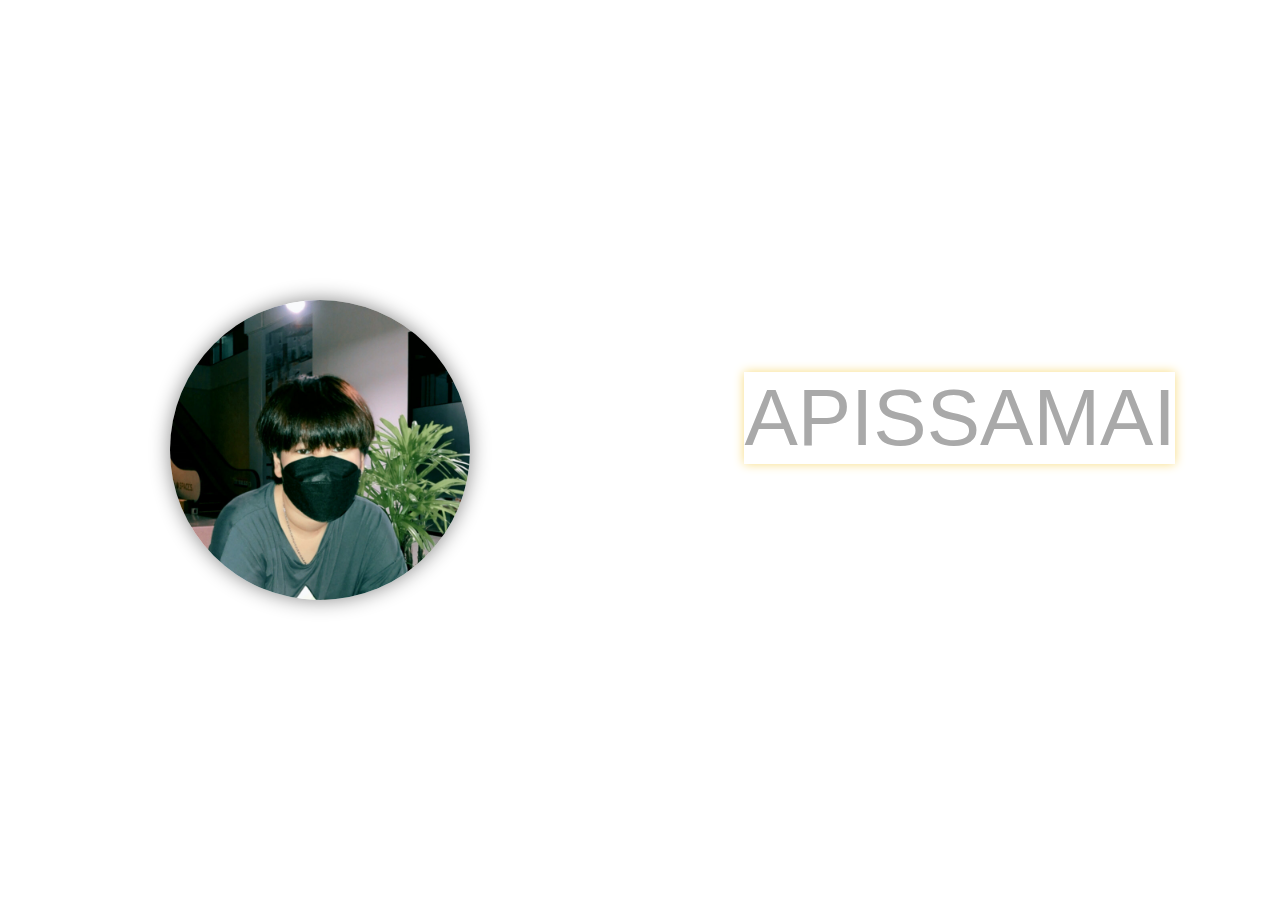
<file: index.html>
<!DOCTYPE html>

<html lang="en">

<head>
    <meta charset="UTF-8">
    <meta http-equiv="X-UA-Compatible" content="IE=edge">
    <meta name="viewport" content="width=device-width, initial-scale=1.0">
    <title>home</title>

    <link rel="stylesheet" href="demo.css">

    <link rel="stylesheet" href="https://cdnjs.cloudflare.com/ajax/libs/font-awesome/4.7.0/css/font-awesome.min.css">
    <link rel="stylesheet" href="https://cdnjs.cloudflare.com/ajax/libs/font-awesome/5.15.3/css/all.min.css">


</head>

<body>

    <div class="container">

        <div class="left">
            <img src="img/profilee.jpg" alt="" class="img-me">
        </div>

        <div class="right">
            <a href="home.html"> APISSAMAI</a>
        </div>

    </div>

</body>

</html>
</file>
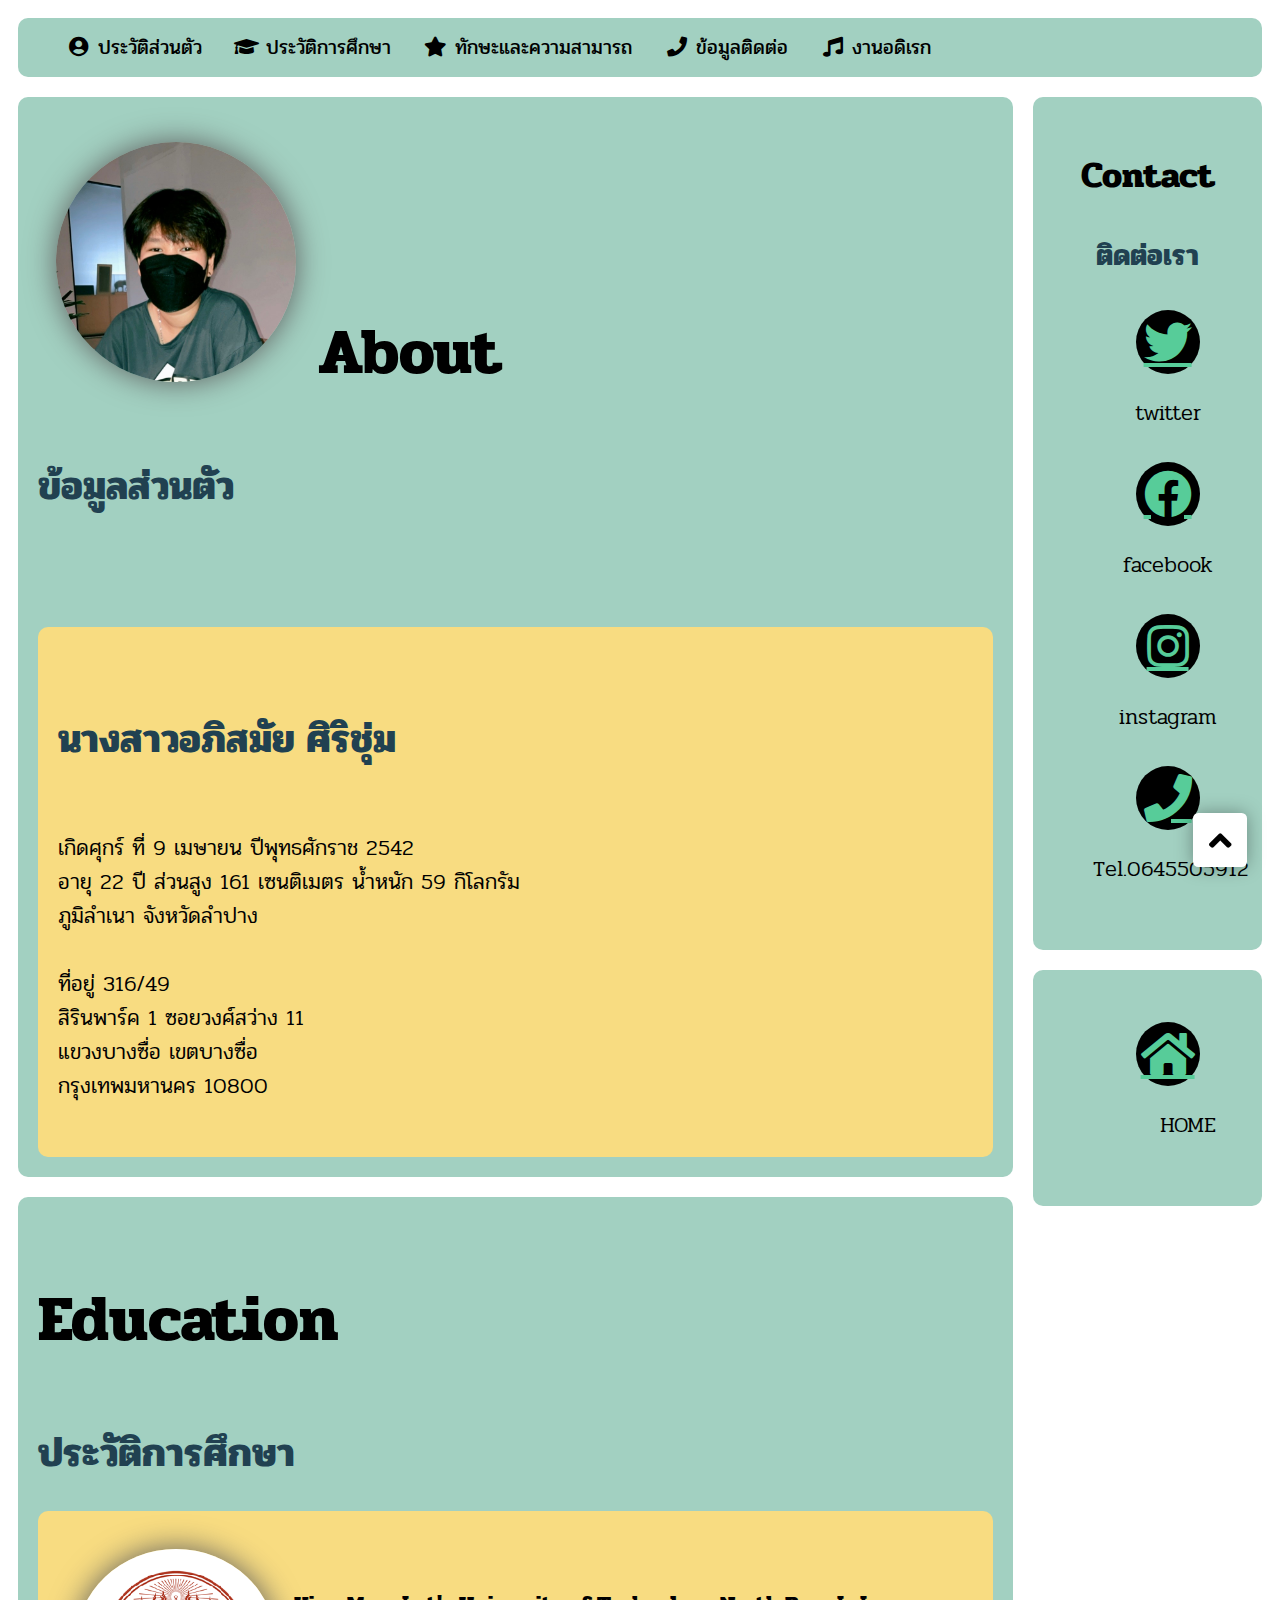
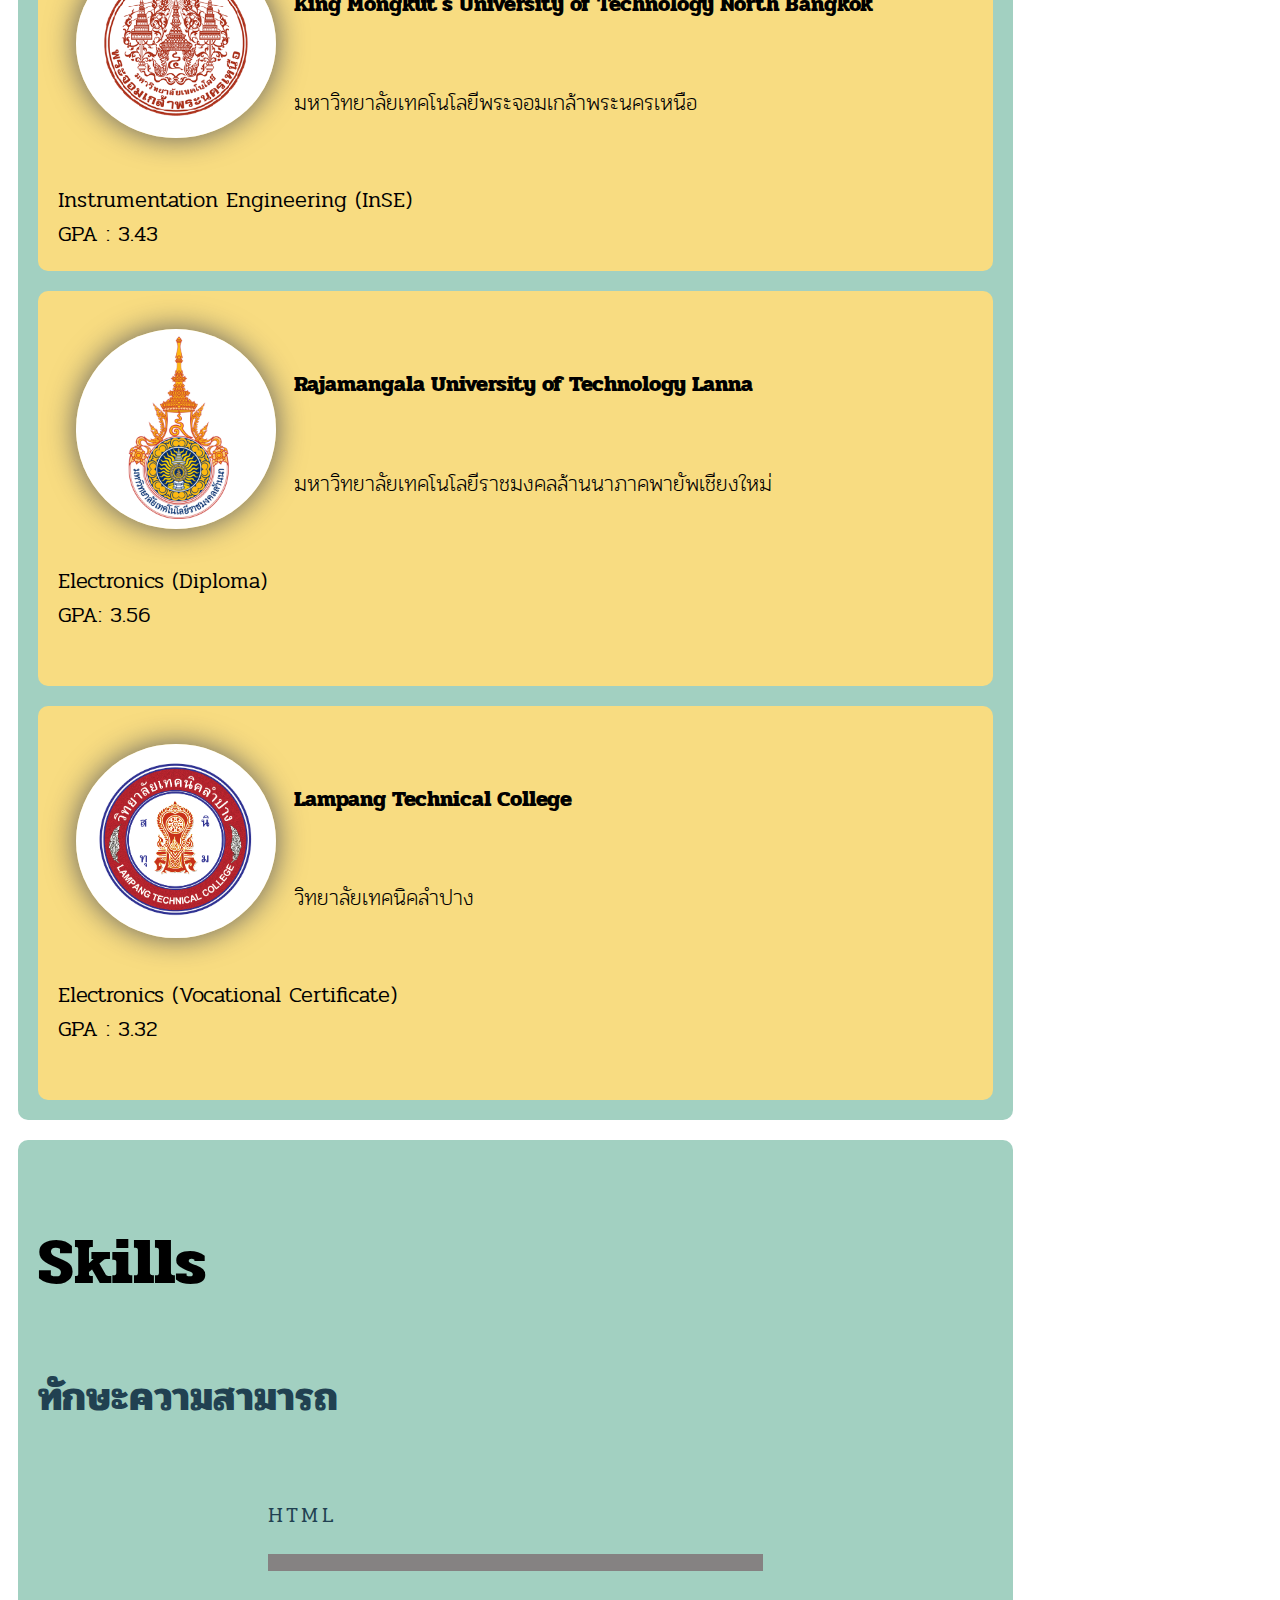
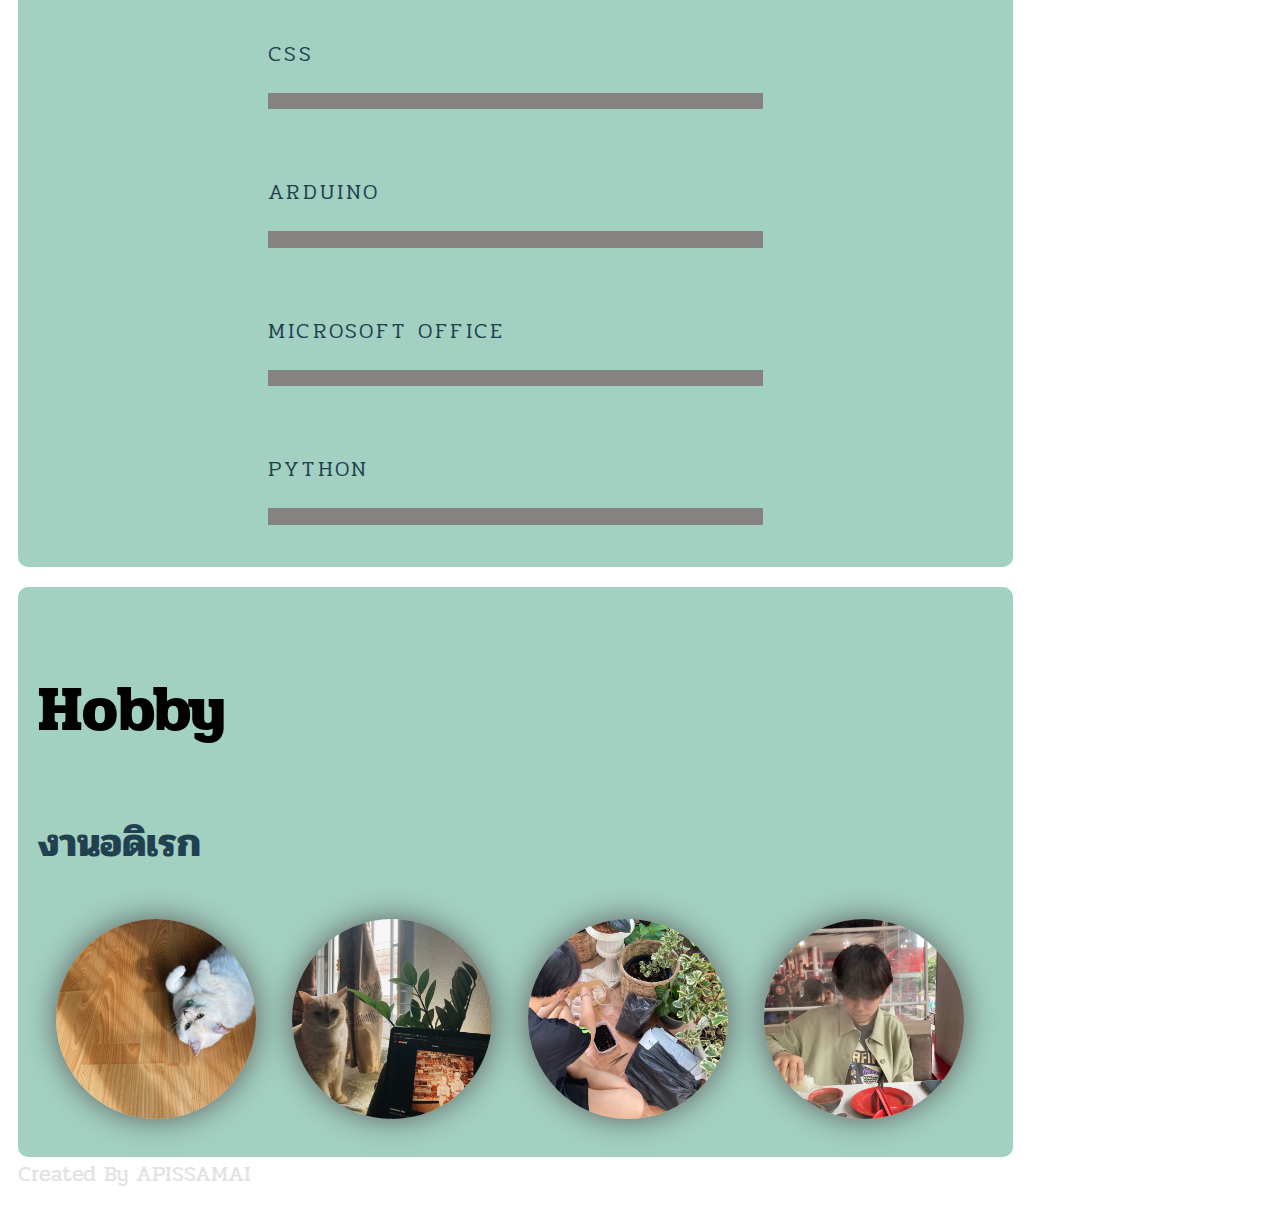
<file: home.html>
<!DOCTYPE html>

<html lang="en">

<head>
    <meta charset="UTF-8">
    <meta http-equiv="X-UA-Compatible" content="IE=edge">
    <meta name="viewport" content="width=device-width, initial-scale=1.0">
    <title>APISSAMAI.CV</title>
    <link rel="stylesheet" href="styles.css">
    <link rel="stylesheet" href="https://cdnjs.cloudflare.com/ajax/libs/font-awesome/4.7.0/css/font-awesome.min.css">
    <link rel="stylesheet" href="https://cdnjs.cloudflare.com/ajax/libs/font-awesome/5.15.3/css/all.min.css">

</head>

<body>
    <!-- ส่วนควบคุมเมนู -->
    <div class="navbar">
        <nav class="navbar navbar-expand-lg navbar-dark menucolor fixed-top" id="sideNav">
            <a class="navbar-brand js-scroll-trigger" href="#page-top">

                <div class="topnav" id="myTopnav">
                    <a href="#about"><i class="fa fa-fw fa-user-circle"></i> ประวัติส่วนตัว</a>
                    <a href="#education"><i class="fa fa-fw fa-graduation-cap"></i> ประวัติการศึกษา</a>
                    <a href="#skills"><i class="fa fa-fw fa-star"></i> ทักษะและความสามารถ</a>
                    <a href="#contact"><i class="fa fa-fw fa-phone"></i> ข้อมูลติดต่อ</a>
                    <a href="#hobby"><i class="fa fa-fw fa-music"></i> งานอดิเรก</a>
                    <a href="javascript:void(0);" class="icon" onclick="myFunction()">
                        <i class="fa fa-bars"></i>
                    </a>
            </a>
            </div>
            </a>

        </nav>
    </div>


    <!-- ================================================================================ -->
    <div class=" row ">
        <div class="leftcolumn ">
            <div class="card " id=about>
                <img src="img/1E7130AC-6FFA-468E-858A-56573BF73974.jpg " alt="Avatar " class="responsiveimg11 "><br>

                <h2 class="A "><br> About </h2>
                <h1 class="B ">ข้อมูลส่วนตัว</h1>
                <div class="cardii ">
                    <!-- <img src="img/profile.jpg " alt="Avatar " class="responsiveimg "> -->
                    <br>
                    <h1>นางสาวอภิสมัย ศิริชุ่ม</h1>
                    <br>เกิดศุกร์ ที่ 9 เมษายน ปีพุทธศักราช 2542
                    <br> อายุ 22 ปี ส่วนสูง 161 เซนติเมตร น้ำหนัก 59 กิโลกรัม
                    <br> ภูมิลำเนา จังหวัดลำปาง
                    <br><br>ที่อยู่ 316/49 <br>สิรินพาร์ค 1 ซอยวงศ์สว่าง 11 <br>แขวงบางซื่อ เขตบางซื่อ<br>กรุงเทพมหานคร 10800
                    <br><br>
                </div>
            </div>
            <div class="card " id=education>
                <h2 class="C">Education</h2>
                <h1 class="D">ประวัติการศึกษา</h1>
                <div class="cardii " id=portree>
                    <img src="img/kmutnb.png " alt="Avatar " class="responsiveimg ">
                    <br>
                    <h3>King Mongkut's University of Technology North Bangkok</h3>
                    <h4><br>มหาวิทยาลัยเทคโนโลยีพระจอมเกล้าพระนครเหนือ</h4>
                    <br> Instrumentation Engineering (InSE)
                    <br>GPA : 3.43
                    <br>
                </div>
                <div class="cardii " id=porworsor>
                    <img src="img/rmutl.png " alt="Avatar " class="responsiveimg ">
                    <br>
                    <h3>Rajamangala University of Technology Lanna </h3>
                    <h4><br>มหาวิทยาลัยเทคโนโลยีราชมงคลล้านนาภาคพายัพเชียงใหม่</h4>
                    <br>Electronics (Diploma)
                    <br>GPA: 3.56
                    <br><br>
                </div>
                <div class="cardii " id=porworchor>
                    <img src="img/lptc.png " alt="Avatar " class="responsiveimg ">
                    <br>
                    <h3>Lampang Technical College</h3>
                    <h4><br>วิทยาลัยเทคนิคลำปาง</h4>
                    <br>Electronics (Vocational Certificate)
                    <br>GPA : 3.32
                    <br><br>
                </div>
            </div>
            <div class="card " id=skills>
                <h2>Skills</h2>
                <h1>ทักษะความสามารถ</h1>

                <div class="u-center ">
                    <section class="skills ">
                        <div class="skill ">
                            <h3 class="skill__type ">HTML</h3>
                            <div class="skill__outer-bar ">
                                <div class="skill__inner-bar skill__inner-bar--65 "></div>
                            </div>
                        </div>
                        <div class="skill ">
                            <h3 class="skill__type ">CSS</h3>
                            <div class="skill__outer-bar ">
                                <div class="skill__inner-bar skill__inner-bar--45 "></div>
                            </div>
                        </div>
                        <div class="skill ">
                            <h3 class="skill__type ">Arduino</h3>
                            <div class="skill__outer-bar ">
                                <div class="skill__inner-bar skill__inner-bar--50 "></div>
                            </div>
                        </div>
                        <div class="skill ">
                            <h3 class="skill__type ">Microsoft Office</h3>
                            <div class="skill__outer-bar ">
                                <div class="skill__inner-bar skill__inner-bar--80 "></div>
                            </div>
                        </div>
                        <div class="skill ">
                            <h3 class="skill__type ">python</h3>
                            <div class="skill__outer-bar ">
                                <div class="skill__inner-bar skill__inner-bar--60 "></div>
                            </div>
                        </div>

                    </section>
                </div>

            </div>

            <div class="card " id=hobby>
                <h2>Hobby</h2>
                <h1>งานอดิเรก</h1>
                <div class="row ">
                    <div class="hobby ">
                        <div class="column ">
                            <img src="img\pic1.jpg " alt="jeejee1 " style="width:25% " class="responsiveimg2 ">
                        </div>
                        <div class="column ">
                            <img src="img/tree.jpg " alt="jeejee2 " style="width:25% " class="responsiveimg2 ">
                        </div>
                        <div class="column ">
                            <img src="img/jiji.jpg " alt=jeejee3 " style="width:25% " class="responsiveimg2 ">
    </div>
    <div class="column ">
        <img src="img/shabu.jpg " alt=jeejee3 " style="width:25% " class="responsiveimg2 ">
                        </div>
                    </div>

                </div>

            </div>
        </div>
        <!-- คอลัมน์ขวา -->
        <div class="rightcolumn ">
            <div class="card " id=contact>
                <h2 class="E ">Contact</h2>
                <h1 class="F ">ติดต่อเรา</h1>
                <div class="social-icons ">
                    <ul class="iconii " class="responsiveimg ">

                        <a class="social-icon " href="https://twitter.com/apismai09 " target="_blank "><i class="fab fa-twitter "></i></a>
                        <li>
                            <p class="T ">twitter</p>
                        </li>
                        <a class="social-icon " href="https://www.facebook.com/profile.php?id=100003505564771 " target="_blank "><i class="fab fa-facebook "></i></a>
                        <li>
                            <p class="T ">facebook</p>
                        </li>
                        <a class="social-icon " href="https://www.instagram.com/apismai9/ " target="_blank "><i class="fab fa-instagram "></i></a>
                        <li>
                            <p class="T ">instagram</p>
                        </li>
                        <a class="social-icon " href="tel:+0645505912 "><i class="fa fa-fw fa-phone "></i></a>
                        <li>
                            <p class="T ">Tel.0645505912</p>
                        </li>
                    </ul>

                </div>
            </div>
            <div class="card ">
                <div class="social-icons ">
                    <ul class="iconii " class="responsiveimg ">
                        <a class="social-icon " href="index.html "><i class="fas fa-home "></i></i></a>
                        <ul>
                            <li>
                                <p>HOME</p>
                            </li>
                        </ul>
                </div>
            </div>
        </div>
    </div>
    <!-- ================================================================================================================== -->
    <div class="scroll-top">
        <i class="fa fa-angle-up"></i>
    </div>


    <!-- ส่วนควมคุมจาวา ยุบเมนู -->
    <script>
        function myFunction() {
            var x = document.getElementById("myTopnav");
            if (x.className === "topnav") {
                x.className += " responsive";
            } else {
                x.className = "topnav";
            }
        }
        const scrollButton = document.querySelector(".scroll-top");
        scrollButton.addEventListener("click", () => {
            window.scrollTo(0, 0);
        });
    </script>



    <footer>
        <span>Created By APISSAMAI</a> 
    </footer>


</body>

</html>
</file>
<file: demo.css>
/* ===================== */

body {
    margin: 0;
    padding: 0;
}

.container {
    background: rgb(255, 255, 255);
    position: relative;
    display: flex;
    flex-direction: row;
    height: 836px;
    width: 100%;
}

.left {
    width: 50%;
    float: left;
    position: relative;
    padding: 20px;
}

.right {
    width: 50%;
    float: left;
    position: relative;
    padding: 20px;
}

a {
    position: absolute;
    top: 50%;
    left: 50%;
    transform: translate(-50%, -50%);
    box-shadow: 0 0 10px #F8DC81;
    font-size: 5rem;
    text-decoration: none;
    color: darkgrey;
    font-family: "roboto", sans-serif;
    list-style: none;
    margin-right: 20px;
    /* text-align: center; */
}

a:hover {
    color: darkgrey;
    box-shadow: 0 0 20px #F8DC81;
}

.img-me {
    border-radius: 50%;
    width: 300px;
    height: 300px;
    box-shadow: 0 0 20px #888;
    margin-top: 280px;
    margin-left: auto;
    margin-right: auto;
    display: block;
}

@media screen and (max-width: 950px) {
    .container {
        flex-direction: column;
    }
    a {
        font-size: 4rem;
        margin-left: 220px;
        margin-top: 75px;
    }
    .img-me {
        margin-left: 288px;
        margin-top: 50px;
    }
}

@media screen and (max-width: 770px) {
    .container {
        height: 660px;
    }
    a {
        font-size: 4rem;
        margin-left: 170px;
        margin-top: 75px;
    }
    .img-me {
        margin-left: 220px;
        margin-top: 220px;
    }
}

@media screen and (max-width: 611px) {
    .container {
        height: 660px;
    }
    a {
        font-size: 4rem;
        margin-left: 150px;
        margin-top: 75px;
    }
    .img-me {
        margin-left: 150px;
    }
}

@media screen and (max-width: 380px) {
    .container {
        height: 660px;
    }
    a {
        font-size: 3rem;
        margin-left: 80px;
        margin-top: 25px;
    }
    .img-me {
        margin-left: 40px;
        margin-top: 110px;
        width: 250px;
        height: 250px;
    }
    body {
        margin: 0;
        padding: 0;
    }
    .container {
        background: rgb(255, 255, 255);
        position: relative;
        display: flex;
        flex-direction: row;
        height: 836px;
        width: 100%;
    }
    .left {
        width: 50%;
        float: left;
        position: relative;
        padding: 20px;
    }
    .right {
        width: 50%;
        float: left;
        position: relative;
        padding: 20px;
    }
    a {
        position: absolute;
        top: 50%;
        left: 50%;
        transform: translate(-50%, -50%);
        box-shadow: 0 0 10px #F8DC81;
        font-size: 5rem;
        text-decoration: none;
        color: darkgrey;
        font-family: "roboto", sans-serif;
        list-style: none;
        margin-right: 20px;
        /* text-align: center; */
    }
    a:hover {
        color: darkgrey;
        box-shadow: 0 0 20px #F8DC81;
    }
    .img-me {
        border-radius: 50%;
        width: 300px;
        height: 300px;
        box-shadow: 0 0 20px #888;
        margin-top: 280px;
        margin-left: auto;
        margin-right: auto;
        display: block;
    }
    @media screen and (max-width: 950px) {
        .container {
            flex-direction: column;
        }
        a {
            font-size: 4rem;
            margin-left: 220px;
            margin-top: 75px;
        }
        .img-me {
            margin-left: 288px;
            margin-top: 50px;
        }
    }
    @media screen and (max-width: 770px) {
        .container {
            height: 660px;
        }
        a {
            font-size: 4rem;
            margin-left: 170px;
            margin-top: 75px;
        }
        .img-me {
            margin-left: 220px;
            margin-top: 220px;
        }
    }
    @media screen and (max-width: 611px) {
        .container {
            height: 660px;
        }
        a {
            font-size: 4rem;
            margin-left: 150px;
            margin-top: 75px;
        }
        .img-me {
            margin-left: 150px;
        }
    }
    @media screen and (max-width: 380px) {
        .container {
            height: 660px;
        }
        a {
            font-size: 3rem;
            margin-left: 80px;
            margin-top: 25px;
        }
        .img-me {
            margin-left: 40px;
            margin-top: 110px;
            width: 250px;
            height: 250px;
        }
    }
</file>
<file: styles.css>
/* สัญลักษณ์ css */

@import url(https://codepen.io/chrisdothtml/pen/ojLzJK.css);
@import url(https://fonts.googleapis.com/css2?family=Pridi:wght@200;300;400;500;600;700&display=swap);

/*ดึงฟอนต์มาใช้*/


/*========================================== MENU BAR ด้านบน ========================================*/


/* พื้นหลังเมนูบาร์บน */

.topnav {
    background-color: #A2D0C1;
    overflow: hidden;
    border-radius: 10px;
}


/* รูปแบบแต่ละบล็อกเมนูขณะไม่ได้กด*/

.topnav a {
    float: left;
    display: block;
    color: #000;
    text-align: center;
    padding: 14px 16px;
    text-decoration: none;
    font-size: 20px;
}


/* รูปแบบแต่ละบล็อกเมนูขณะเลือกอยู่ */

.topnav a:hover {
    background-color: #38A3A5;
    color: black;
    color: #FFFFFF;
}


/* ส่วนควมคุมยุบเวลาย่อจอเล็ก */

.topnav .icon {
    display: none;
}

@media screen and (max-width: 800px) {
    .topnav a:not(:first-child) {
        display: none;
    }
    .topnav a.icon {
        float: right;
        display: block;
    }
}


/* ส่วนควบคุมเมนูให้ยุบตามขนาดจอ bar ข้างบน*/

@media screen and (max-width: 800px) {
    .topnav.responsive {
        position: relative;
    }
    .topnav.responsive a.icon {
        position: absolute;
        right: 0;
        top: 0;
    }
    .topnav.responsive a {
        float: none;
        display: block;
        text-align: left;
    }
}


/* =============================================================================== */


/*ความคุมตัวอักษรหัวข้อ*/

h1,
h2,
h3,
h4 {
    font-family: Pridi, serif;
}

h1 {
    font-size: 2.5rem;
    color: #214151;
}

h2 {
    font-size: 4rem;
    font-weight: bold;
    color: #000000;
}

h3 {
    font-size: 22px;
    font-weight: 700;
}

h4 {
    font-size: 22px;
    font-weight: 200;
}


/* .card h2.ED {
    margin-bottom: 50px;
} */

.card h1.B {
    margin-bottom: 110px;
}

@media screen and (max-width: 1350px) {
    .card .E {
        font-size: 2.25rem;
        text-align: center;
    }
    .card .F {
        font-size: 1.8rem;
        text-align: center;
    }
}

@media screen and (max-width: 380px) {
    .card h1.B {
        margin-bottom: 20px
    }
}

@media screen and (max-width: 380px) {
    .card h2.C {
        font-size: 2.55rem;
    }
    .card h1.D {
        font-size: 1.8rem;
    }
}


/*================================================= กำหนดรูปภาพ =============================*/

img {
    border-radius: 100%;
    float: left;
}

.responsiveimg {
    width: 60%;
    max-width: 200px;
    height: auto;
    margin: 18px;
    box-shadow: 0 0 30px rgb(94, 94, 94);
}

.responsiveimg11 {
    margin-top: 25px;
    border-radius: 100%;
    float: left;
    /* width: 70%; */
    max-width: 240px;
    height: auto;
    box-shadow: 0 0 30px rgb(94, 94, 94);
    margin-right: 22px;
    margin-left: 18px;
}

.responsiveimg2 {
    margin-bottom: 10px;
    border-radius: 50%;
    width: 60%;
    max-width: 200px;
    margin: 18px;
    height: auto;
    box-shadow: 0 0 30px rgb(94, 94, 94);
}

@media screen and (max-width: 400px) {
    .responsiveimg {
        margin-left: 50px;
    }
}


/*=================================================ส่วนควบคุมเนื้อหา===========================================*/

* {
    box-sizing: border-box;
}

body {
    padding: 10px;
    font-family: Pridi, serif;
    font-size: 22px;
    color: #DDDD;
    background-color: white;
    /* background-image: #2e2e2e; */
    background-attachment: fixed;
}

.leftcolumn {
    float: left;
    width: 80%;
}

.rightcolumn {
    float: left;
    width: 20%;
    padding-left: 20px;
}


/*-------- สร้างกล่องข้อความรูปแบบ --------*/

.card {
    background-color: #A2D0C1;
    padding: 20px;
    margin-top: 20px;
    color: white;
    position: relative;
    font-weight: 300;
    border-radius: 10px;
}

.cardii {
    background-color: #F8DC81;
    padding: 20px;
    margin-top: 20px;
    color: black;
    border-radius: 10px;
}


/* ตัดแถว */

.row:after {
    content: "";
    display: table;
    clear: both;
}


/*----------- ส่วนตวบคุมกล่องข้อความยุบขนาดตามจอ---------- */

@media screen and (max-width: 950px) {
    .leftcolumn,
    .rightcolumn,
    .colum {
        width: 100%;
        padding: 0;
    }
}


/* ========================================skill bar======================================== */

.u-center {
    display: flex;
    justify-content: center;
    align-items: center;
    height: 100%;
}

.skills {
    display: flex;
    flex-direction: column;
    align-self: center;
}

.skill {
    margin: 1em 0;
    position: relative;
    width: 22.5em;
}

.skill__type {
    color: #214151;
    font-weight: 300;
    font-size: 1em;
    letter-spacing: .145em;
    text-transform: uppercase;
    width: 15em;
}

.skill__inner-bar,
.skill__inner-bar {
    height: .75em;
}

.skill__outer-bar {
    background: rgb(133, 130, 130);
    margin-top: 1em;
    width: 100%;
}

.skill__inner-bar {
    animation: fillBar 1s forwards;
    transform: scaleX(0);
    transform-origin: 0 0;
}


/* ================ควบคุมจอ========== */

@media screen and (max-width: 600px) {
    .skill__outer-bar,
    .skills,
    .skill {
        width: 80%;
        padding: 0;
    }
}

@media screen and (max-width: 480px) {
    section.skills {
        width: 100%;
    }
    .skill__type {
        width: 100%;
    }
    .u-center {
        margin-left: 25%;
    }
}


/* ------------เปลี่ยน % ---------------- */

.skill__inner-bar--65 {
    width: 60%;
    background: #F8DC81;
}

.skill__inner-bar--45 {
    width: 45%;
    background: #F8DC81;
}

.skill__inner-bar--50 {
    width: 50%;
    background: #F8DC81;
}

.skill__inner-bar--80 {
    width: 80%;
    background: #F8DC81;
}

.skill__inner-bar--60 {
    width: 60%;
    background: #F8DC81;
}


/* --------ให้หลอดวิ่ง--------- */

@keyframes fillBar {
    to {
        transform: scaleX(1);
    }
}


/*=====================================ควบคุมไอคอนโซเชียล============================================== */

.social-icons .social-icon {
    display: inline-flex;
    align-items: center;
    justify-content: center;
    height: 4rem;
    width: 4rem;
    background-color: black;
    color: #57CC99;
    border-radius: 60%;
    font-size: 3rem;
    margin-top: 10px;
}


/* =======icon centter========= */

.social-icon {
    margin-left: auto;
    margin-right: auto;
}

.social-icons .social-icon:hover {
    background-color: white;
    text-decoration: none;
}

.iconii li {
    color: #000000;
    list-style: none;
    text-align: center;
}


/* =======icon centter========= */

ul {
    display: flex;
    flex-direction: column;
}


/*=====================================scroll-up============================================== */

html {
    scroll-behavior: smooth;
}

.scroll-top {
    height: 60px;
    width: 60px;
    background-color: white;
    color: black;
    font-size: 2.5rem;
    position: fixed;
    bottom: 30px;
    right: 30px;
    cursor: pointer;
    border-radius: 6px;
    box-shadow: 0px 0px 20px rgba(0, 0, 0, 0.336);
    transform: scale(0.9);
    display: flex;
    align-items: center;
    justify-content: center;
}

.scroll-top:hover {
    transform: scale(1);
}
</file>
